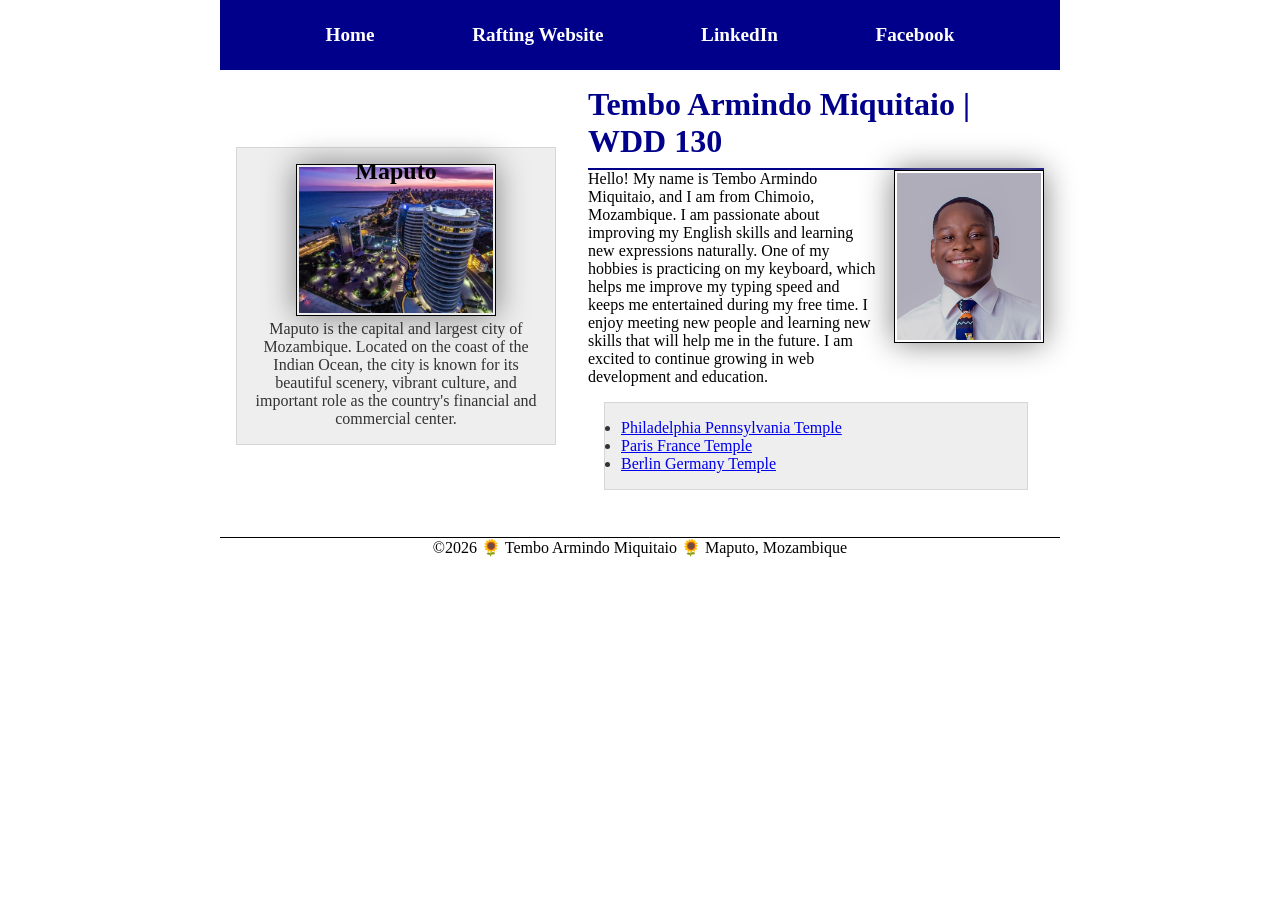
<file: index.html>
<!DOCTYPE html>
<html lang="en">

<head>
    <meta charset="UTF-8">
    <meta name="viewport" content="width=device-width, initial-scale=1.0">

    <title>Tembo Armindo Miquitaio | WDD 130</title>

    <meta name="description"
      content="Tembo Armindo Miquitaio WDD 130 home page about Mozambique, Maputo.">

    <meta name="author" content="Tembo Armindo Miquitaio">

    <link rel="stylesheet" href="styles/styles.css">
</head>

<body>

    <header>
        <nav>
            <a href="#">Home</a>
            <a href="wwr/">Rafting Website</a>
            <a href="https://www.linkedin.com/in/tembo-armindo-miquitaio-6bab8636a"
              target="_blank">LinkedIn</a>
            <a href="https://www.facebook.com/profile.php?id=61576249814920"
              target="_blank">Facebook</a>
        </nav>
    </header>

    <div class="grid">

        <main>
            <h1>Tembo Armindo Miquitaio | WDD 130</h1>

            <img src="images/profile.jpeg" alt="Tembo Armindo Miquitaio">

            <p>
                Hello! My name is Tembo Armindo Miquitaio, and I am from Chimoio, Mozambique.
                I am passionate about improving my English skills and learning new expressions
                naturally. One of my hobbies is practicing on my keyboard, which helps me
                improve my typing speed and keeps me entertained during my free time.

                I enjoy meeting new people and learning new skills that will help me in the
                future. I am excited to continue growing in web development and education.
            </p>

            <ul class="box">
                <li>
                    <a href="https://www.churchofjesuschrist.org/temples/details/philadelphia-pennsylvania-temple"
                      target="_blank">
                        Philadelphia Pennsylvania Temple
                    </a>
                </li>

                <li>
                    <a href="https://www.churchofjesuschrist.org/temples/details/paris-france-temple"
                      target="_blank">
                        Paris France Temple
                    </a>
                </li>

                <li>
                    <a href="https://www.churchofjesuschrist.org/temples/details/berlin-germany-temple"
                      target="_blank">
                        Berlin Germany Temple
                    </a>
                </li>
            </ul>

        </main>

        <aside class="box">
            <h2>Maputo</h2>

            <img src="images/maputo.jpg" alt="Maputo city landscape">

            <p>
                Maputo is the capital and largest city of Mozambique. Located on the coast of
                the Indian Ocean, the city is known for its beautiful scenery, vibrant culture,
                and important role as the country's financial and commercial center.
            </p>
        </aside>

    </div>

    <footer>
        <p>©2026 🌻 Tembo Armindo Miquitaio 🌻 Maputo, Mozambique</p>
    </footer>

</body>

</html>
</file>
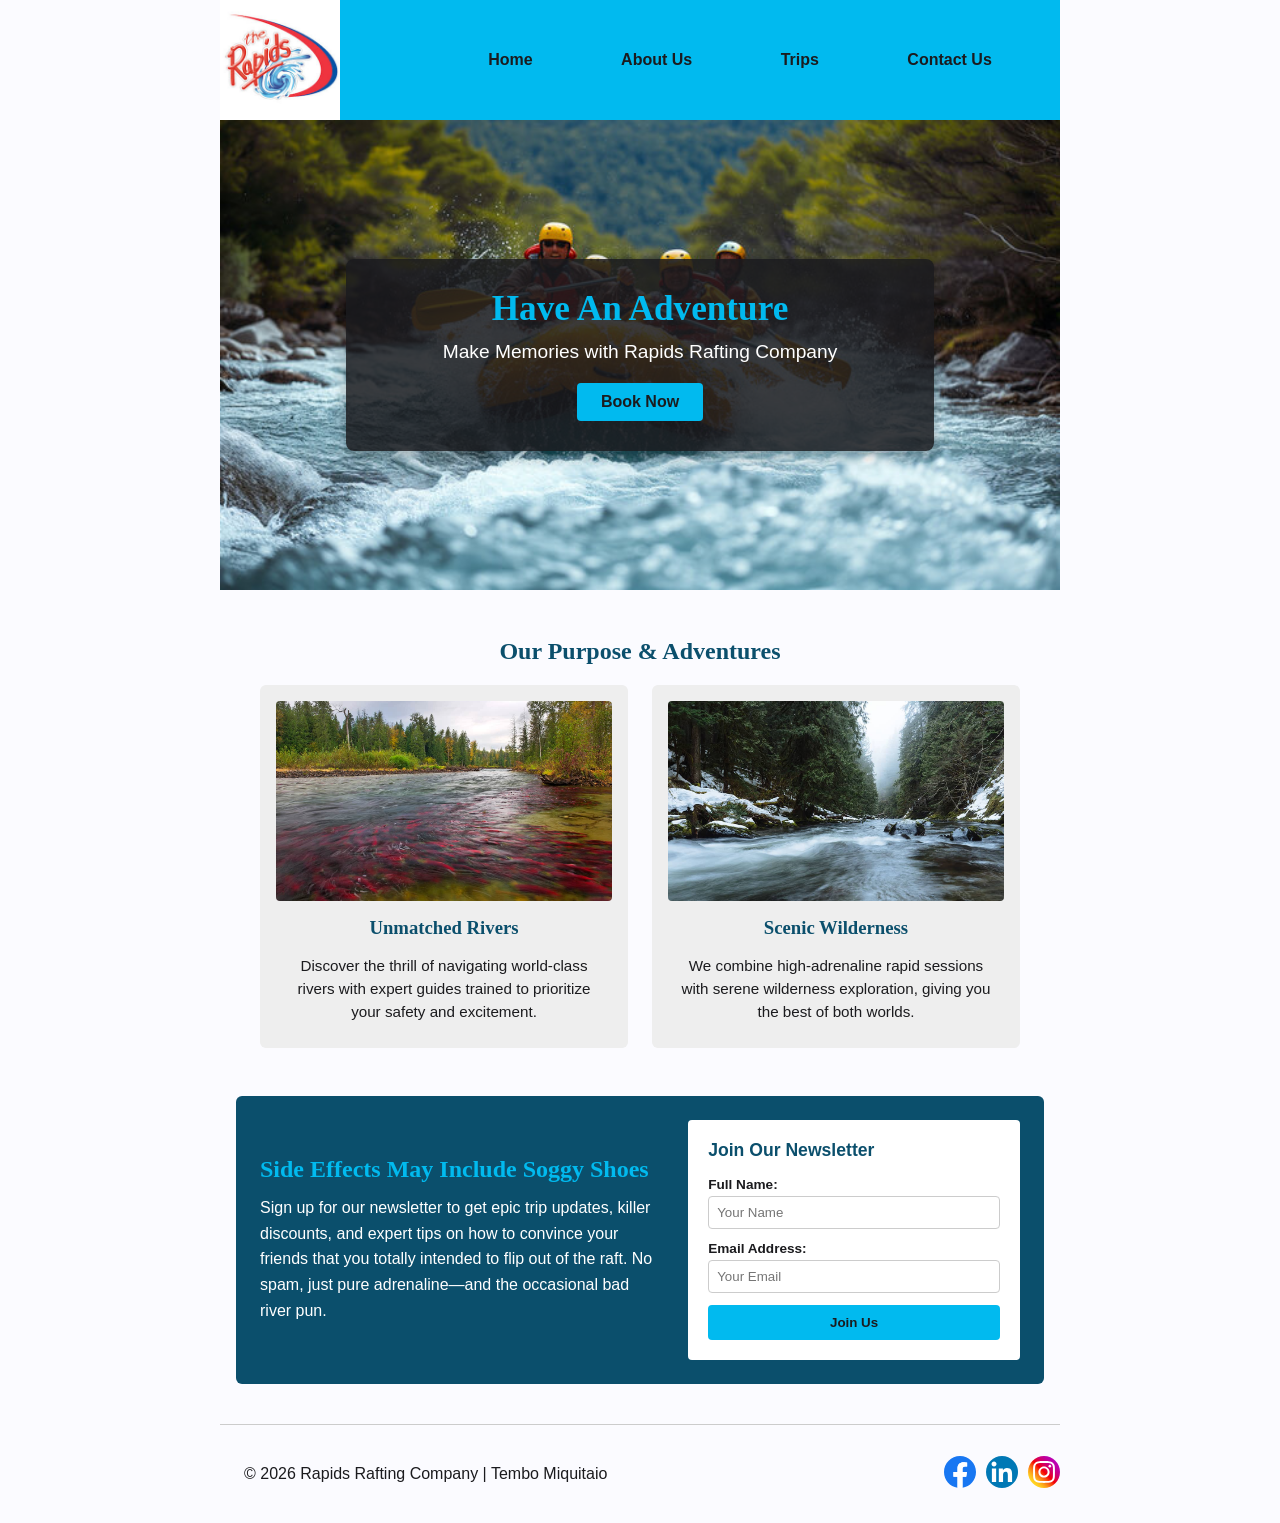
<file: wwr/index.html>
<!DOCTYPE html>
<html lang="en-US">

<head>
    <meta charset="UTF-8">
    <meta name="viewport" content="width=device-width, initial-scale=1.0">

    <meta name="description"
      content="Welcome to Rapids Rafting Company. Explore thrilling white water rafting adventures, book customized trips, and join our outdoor community.">
    <meta name="author" content="Tembo Miquitaio">

    <title>Home | Rapids Rafting Company</title>

    <link rel="stylesheet" href="styles/rafting.css">
</head>

<body>

    <header>
        <img src="images/logo.jpg" alt="Rafting Company Logo">

        <nav>
            <ul>
                <li><a href="index.html">Home</a></li>
                <li><a href="about.html">About Us</a></li>
                <li><a href="trips.html">Trips</a></li>
                <li><a href="contact.html">Contact Us</a></li>
            </ul>
        </nav>
    </header>

    <main>


        <div class="hero">
            <img src="images/whitewater.jpg" alt="Thrilled team navigating white water rapids">

            <div class="hero-box">
                <h1>Have An Adventure</h1>
                <p>Make Memories with Rapids Rafting Company</p>
                <a href="trips.html" class="cta-button">Book Now</a>
            </div>
        </div>

        <section class="home-grid-section">
            <h2>Our Purpose & Adventures</h2>
            <div class="home-grid-container">
                <div class="grid-card">
                    <img src="images/unmatchedriver.jpg" alt="Rafting through wild river paths">
                    <h3>Unmatched Rivers</h3>
                    <p>Discover the thrill of navigating world-class rivers with expert guides
                        trained to prioritize your safety and excitement.</p>
                </div>
                <div class="grid-card">
                    <img src="images/ScenicWilderness.jpg" alt="Camping tent near mountains">
                    <h3>Scenic Wilderness</h3>
                    <p>We combine high-adrenaline rapid sessions with serene wilderness exploration,
                        giving you the best of both worlds.</p>
                </div>
            </div>
        </section>

        <section class="newsletter-section">
            <div class="newsletter-container">
                <div class="newsletter-text">
                    <h2>Side Effects May Include Soggy Shoes</h2>
                    <p>Sign up for our newsletter to get epic trip updates, killer discounts, and
                        expert tips on how to convince your friends that you totally intended to
                        flip out of the raft. No spam, just pure adrenaline—and the occasional bad
                        river pun.</p>
                </div>

                <form class="newsletter-form">
                    <h3>Join Our Newsletter</h3>
                    <div class="form-group">
                        <label for="fname">Full Name:</label>
                        <input type="text" id="fname" name="fname" required placeholder="Your Name">
                    </div>
                    <div class="form-group">
                        <label for="femail">Email Address:</label>
                        <input type="email" id="femail" name="femail" required
                          placeholder="Your Email">
                    </div>
                    <button type="submit" class="submit-btn">Join Us</button>
                </form>
            </div>
        </section>

    </main>

    <footer>
        <p>
            © 2026 Rapids Rafting Company | Tembo Miquitaio
        </p>

        <nav class="socialmedia">
            <a href="https://facebook.com">
                <img src="images/facebook.svg" alt="Facebook Icon">
            </a>

            <a href="https://linkedin.com">
                <img src="images/linkedin.svg" alt="LinkedIn Icon">
            </a>

            <a href="https://instagram.com">
                <img src="images/instagram.svg" alt="Instagram Icon">
            </a>
        </nav>
    </footer>

</body>

</html>
</file>
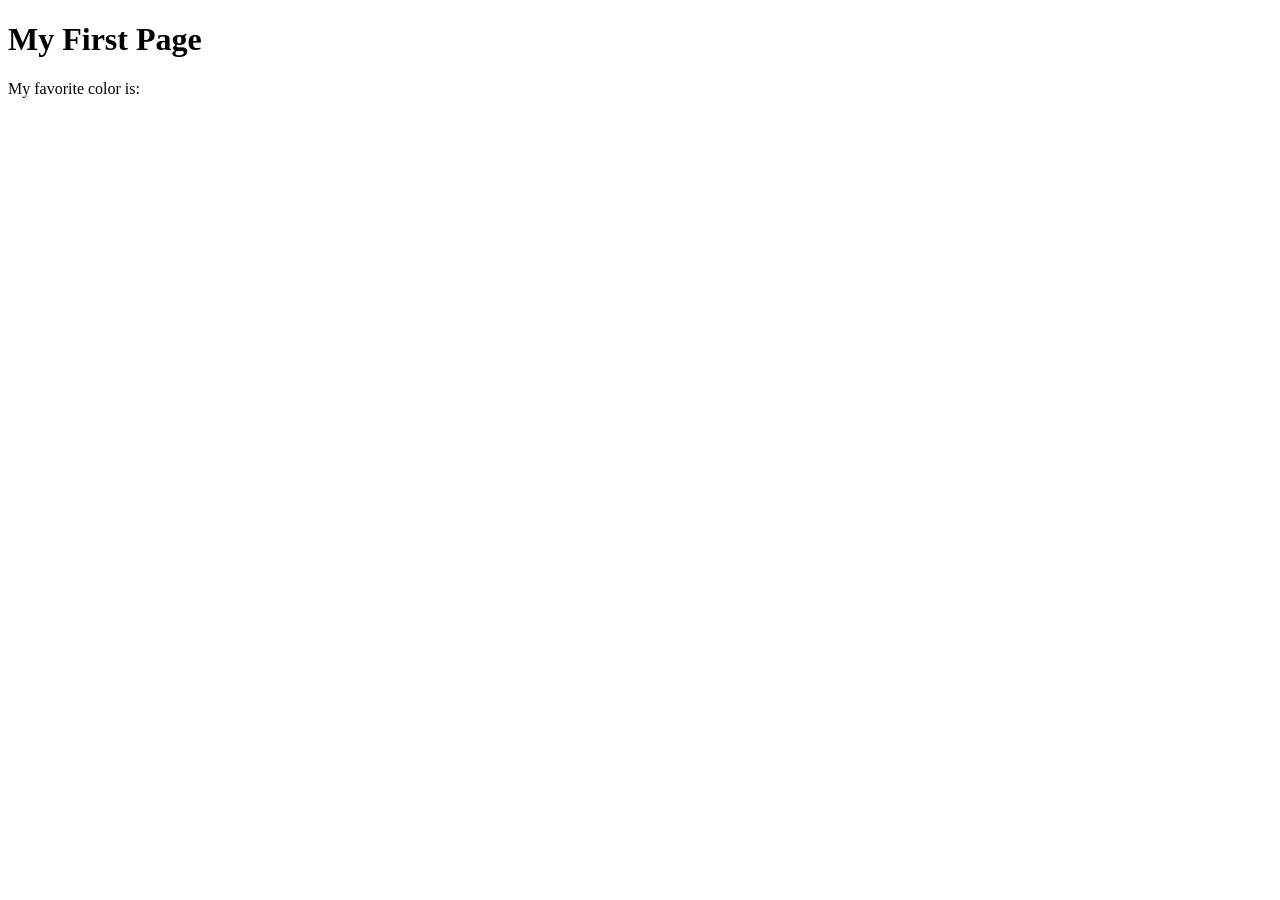
<file: week01/first-page.html>
<!DOCTYPE html>
<html lang="en">
<head>
    <meta charset="UTF-8">
    <meta name="viewport" content="width=device-width, initial-scale=1.0">
    <title>My First Page</title>
</head>
<body>
    <h1>My First Page</h1>
    <p>My favorite color is: </p>
</body>
</html>
</file>
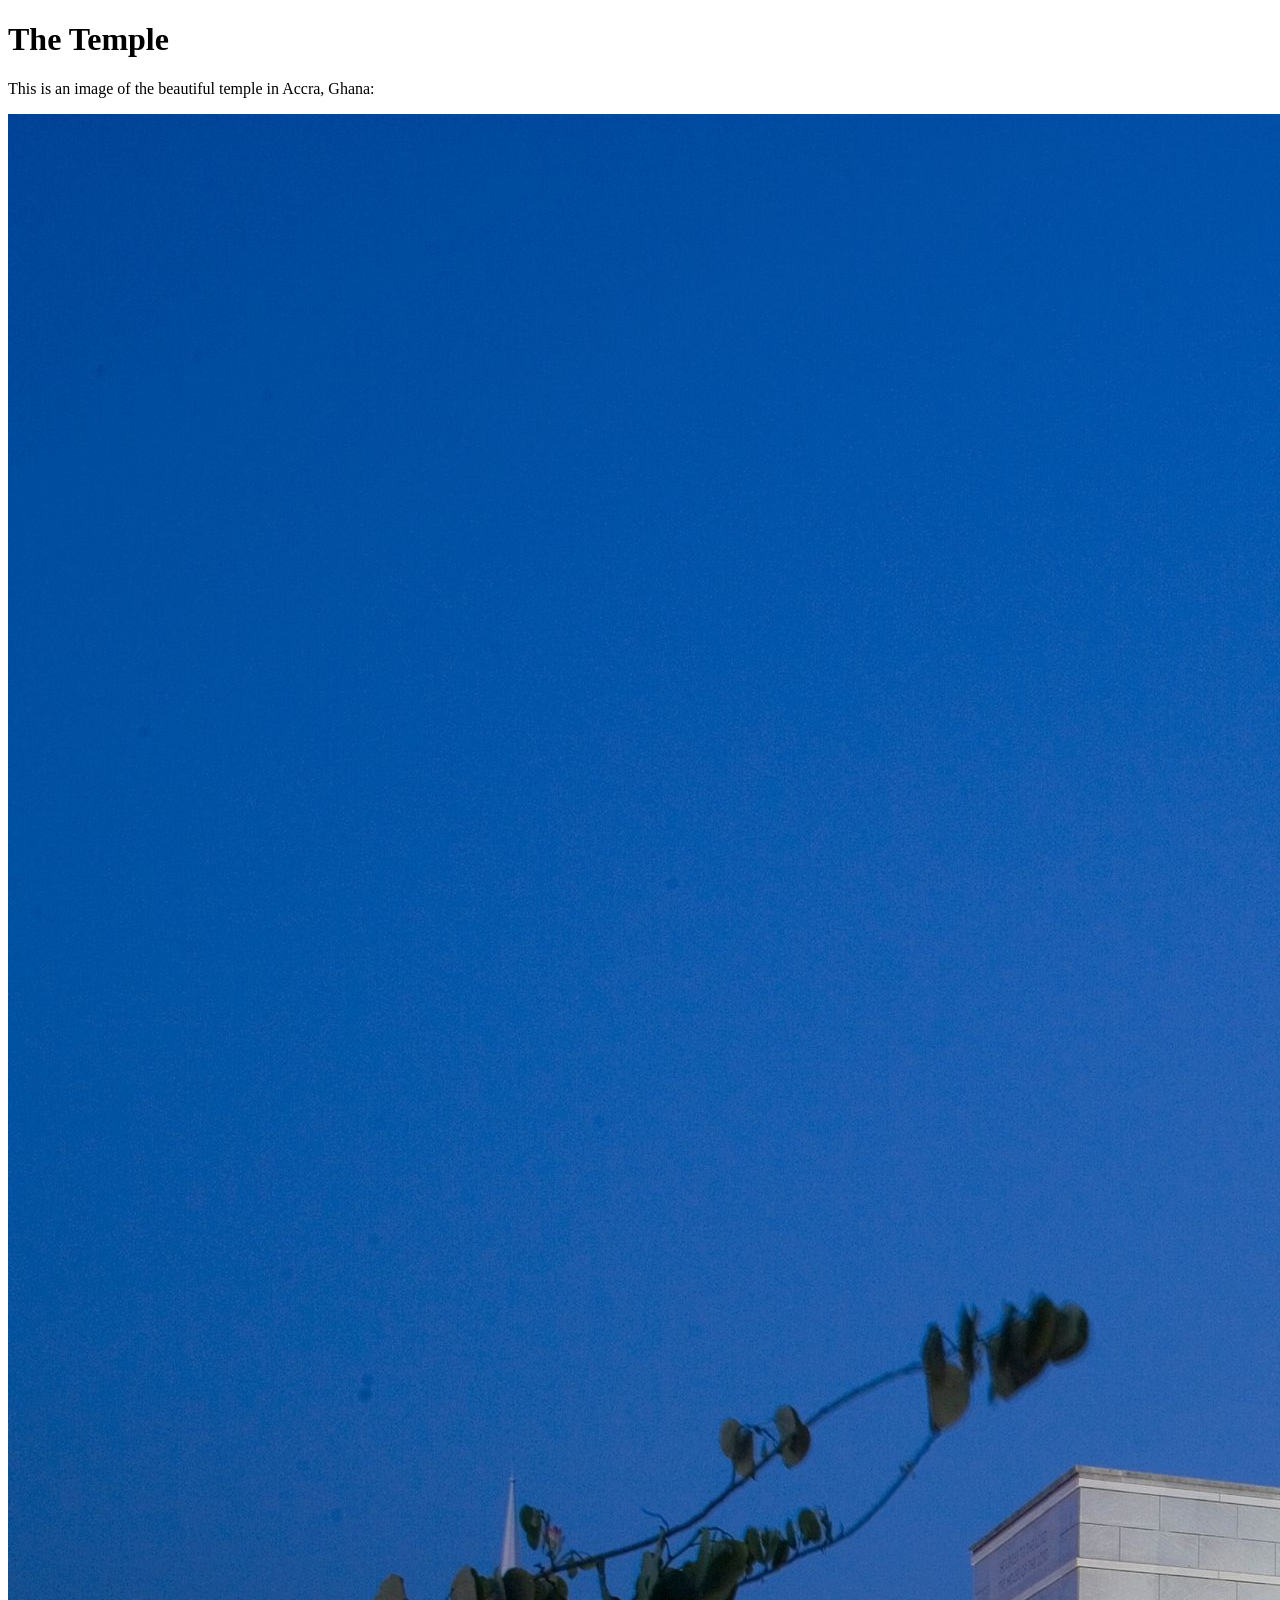
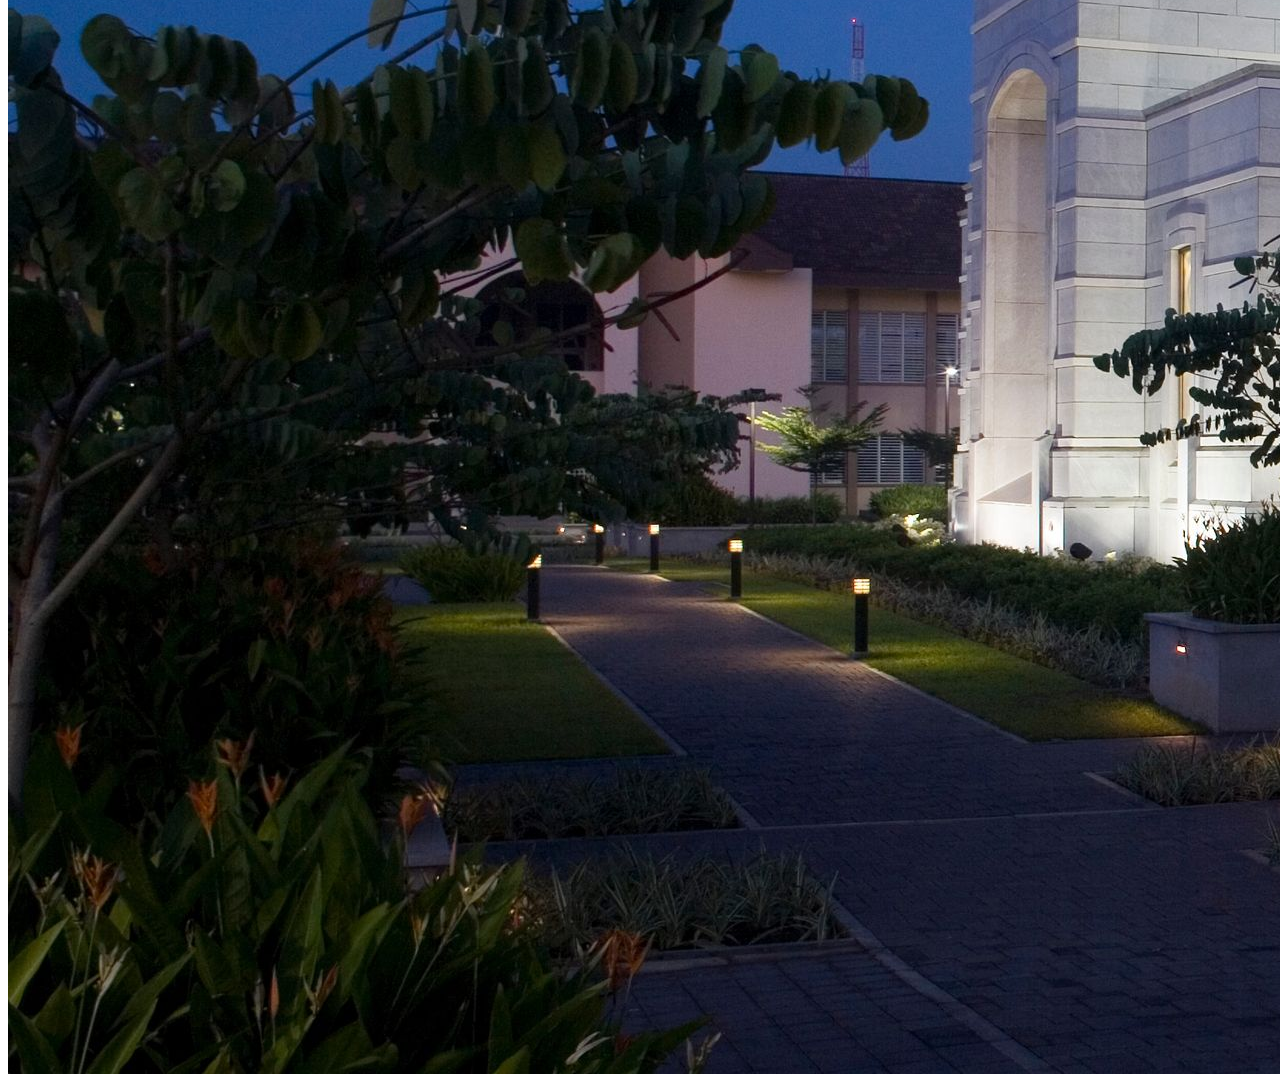
<file: week01/images.html>
<!DOCTYPE html>
<html lang="en">
<head>
    <meta charset="UTF-8">
    <meta name="viewport" content="width=device-width, initial-scale=1.0">
    <title>Temple Image</title>
</head>
<body>
    <h1>The Temple</h1>
    <p>This is an image of the beautiful temple in Accra, Ghana:</p>
    <img src="images/temple-large.jpeg" alt="The Accra Ghana Temple">
    
</body>
</html>
</file>
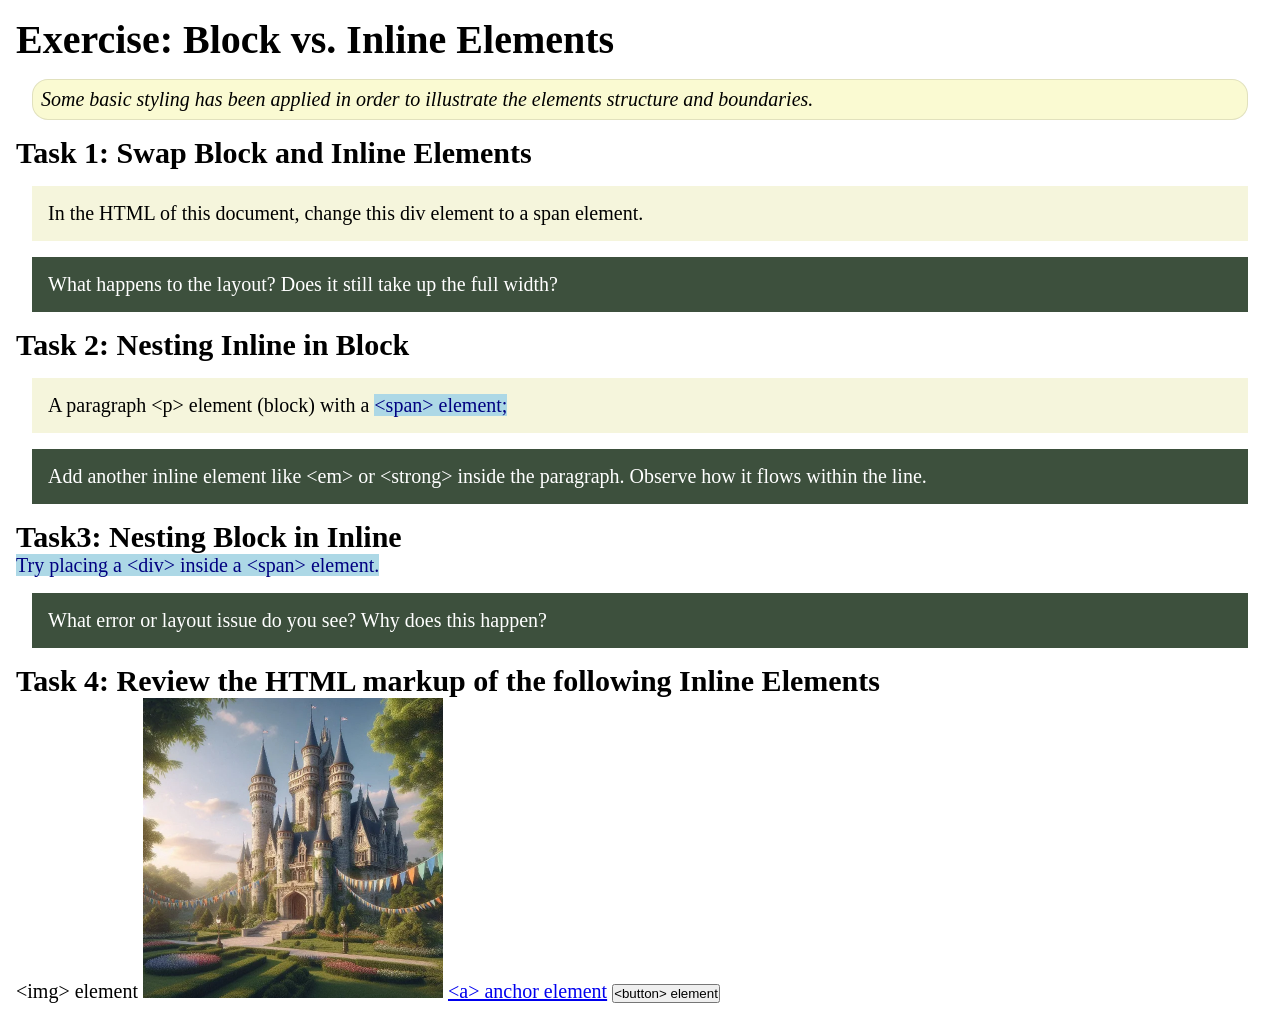
<file: week02/block-vs-inline.html>
<!DOCTYPE html>
<html lang="en">

<head>
    <meta charset="UTF-8">
    <meta name="viewport" content="width=device-width, initial-scale=1.0">
    <title>Exercise: Block vs. Inline Elements</title>
    <link rel="stylesheet" href="styles/block-vs-inline.css">
</head>

<body>
    <main>
        <h1>Exercise: Block vs. Inline Elements</h1>
        <p class="note">Some basic styling has been applied in order to illustrate the elements structure and
            boundaries.</p>

        <h2>Task 1: Swap Block and Inline Elements</h2>
        <div>In the HTML of this document, change this div element to a span element.</div>

        <p class="question">What happens to the layout? Does it still take up the full width?</p>

        <h2>Task 2: Nesting Inline in Block</h2>
        <p>A paragraph &lt;p&gt; element (block) with a <span>&lt;span&gt; element;</span></p>
        <p class="question">Add another inline element like &lt;em&gt; or &lt;strong&gt; inside the paragraph. Observe
            how it flows within the line.</p>

        <h2>Task3: Nesting Block in Inline</h2>
        <span>Try placing a &lt;div&gt; inside a &lt;span&gt; element.</span>
            <p class="question">What error or layout issue do you see? Why does this happen?</p>


            <h2>Task 4: Review the HTML markup of the following Inline Elements</h2>
        &lt;img&gt; element
        <img src="images/castle.webp" alt="placeholder image (images are inline)" width="300" height="300">
        <a href="https://churchofjesuschrist.org">&lt;a&gt; anchor element</a>
        <button type="button">&lt;button&gt; element</button>
    </main>
</body>

</html>
</file>
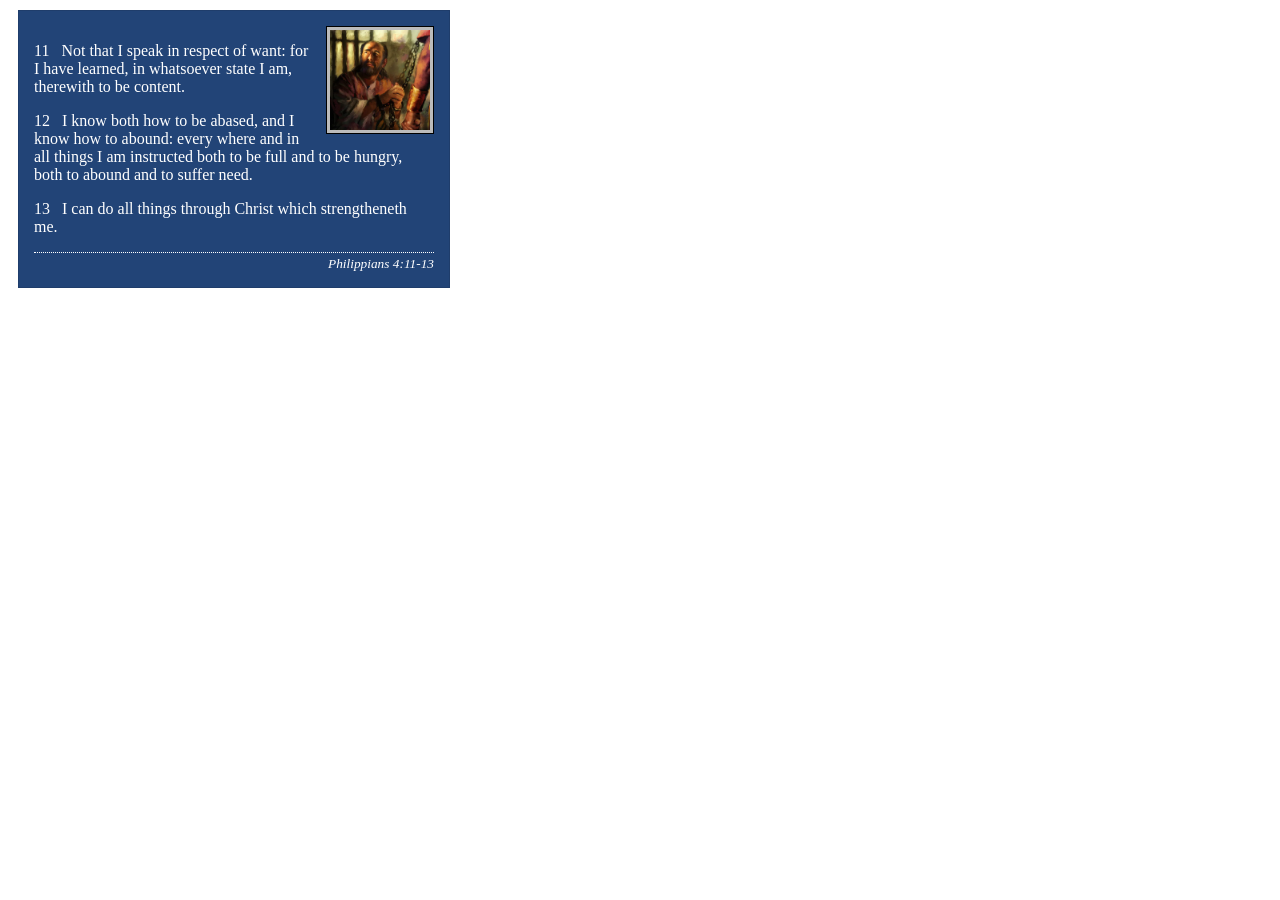
<file: week02/box-model-solution.html>
<!DOCTYPE html>
<html lang="en">
<head>
    <meta charset="UTF-8">
    <meta name="viewport" content="width=device-width, initial-scale=1.0">
    <title>Box Model Activity</title>
    <link rel="stylesheet" href="styles/box-model-solution.css">
</head>
<body>
    <main>
        <div class="callout">
            <img src="images/apostle-paul-imprisoned.webp" alt="Paul the Apostle - Imprisoned in Rome" width="200" height="200">
            <blockquote>
                <p>11 &nbsp; Not that I speak in respect of want: for I have learned, in whatsoever state I am, therewith to be content.</p>
                <p>12 &nbsp; I know both how to be abased, and I know how to abound: every where and in all things I am instructed both to be full and to be hungry, both to abound and to suffer need.</p>
                <p>13 &nbsp; I can do all things through Christ which strengtheneth me.</p>
            </blockquote>
            <cite>Philippians 4:11-13</cite>
        </div>
    </main>
</body>
</html>
</file>
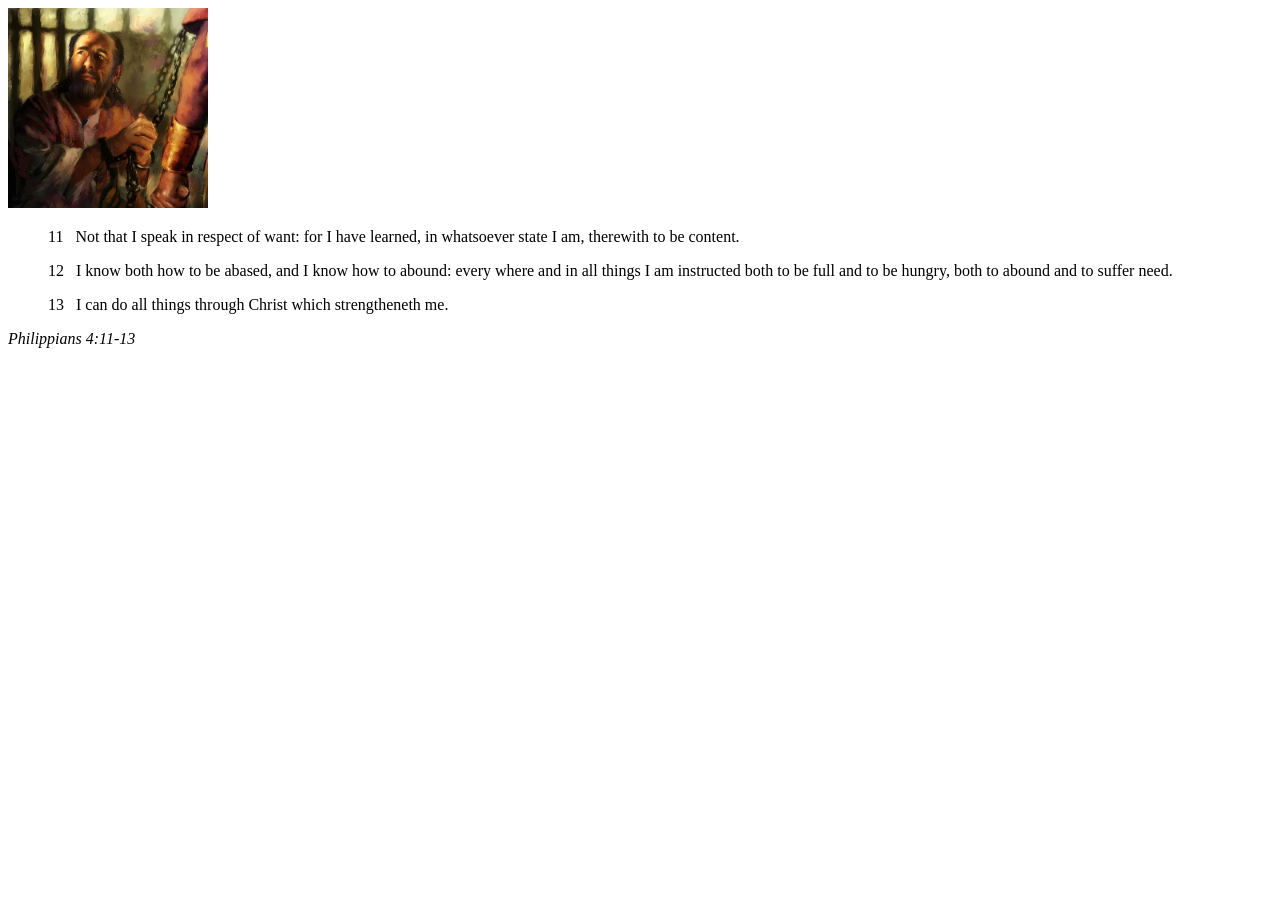
<file: week02/box-model.html>
<!DOCTYPE html>
<html lang="en">
<head>
    <meta charset="UTF-8">
    <meta name="viewport" content="width=device-width, initial-scale=1.0">
    <title>Box Model Activity</title>
</head>
<body>
    <main>
        <div class="callout">
            <img src="images/apostle-paul-imprisoned.webp" alt="Paul the Apostle - Imprisoned in Rome" width="200" height="200">
            <blockquote>
                <p>11 &nbsp; Not that I speak in respect of want: for I have learned, in whatsoever state I am, therewith to be content.</p>
                <p>12 &nbsp; I know both how to be abased, and I know how to abound: every where and in all things I am instructed both to be full and to be hungry, both to abound and to suffer need.</p>
                <p>13 &nbsp; I can do all things through Christ which strengtheneth me.</p>
            </blockquote>
            <cite>Philippians 4:11-13</cite>
        </div>
    </main>
</body>
</html>
</file>
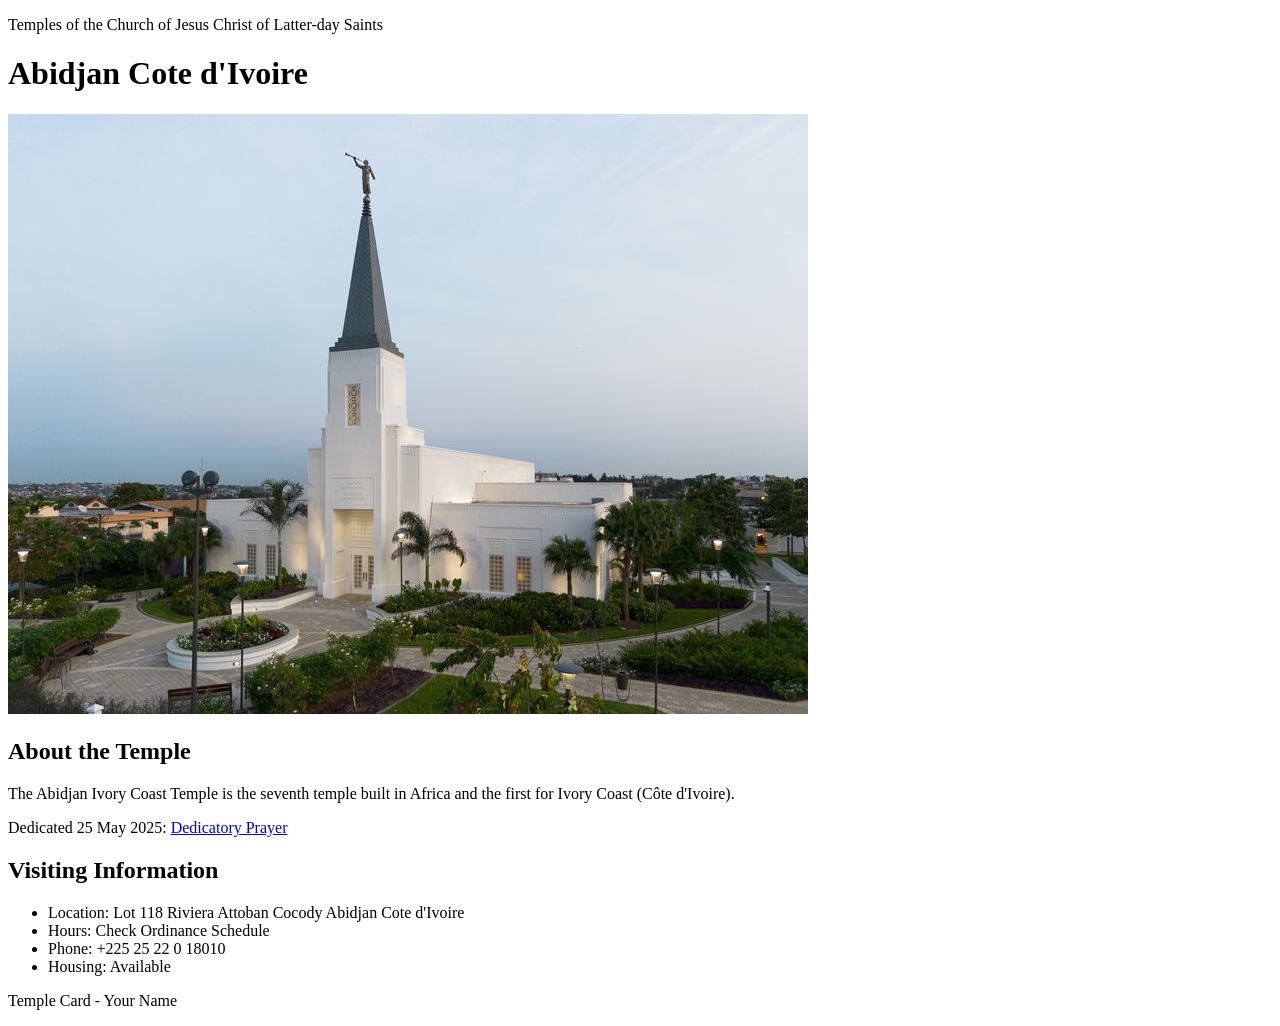
<file: week02/temple.html>
<!DOCTYPE html>
<html lang="en">

<head>
    <meta charset="UTF-8">
    <meta name="viewport" content="width=device-width, initial-scale=1.0">
    <title>Temple Card - Abidjan Cote d'Ivoire</title>
</head>

<body>
    <header>
        <p>Temples of the Church of Jesus Christ of Latter-day Saints</p>
    </header>
    <main>
        <h1>Abidjan Cote d'Ivoire</h1>
        <picture>
            <img src="images/abidjan-ivory-coast.jpeg" alt="Abidjan Cote d'Ivoire Temple">
        </picture>
        <section>
            <h2>About the Temple</h2>
            <p>The Abidjan Ivory Coast Temple is the seventh temple built in Africa and the first for Ivory Coast (Côte
                d'Ivoire).</p>
            <p>Dedicated 25 May 2025: <a
                    href="https://www.churchofjesuschrist.org/temples/dedicatory-prayer/abidjan-ivory-coast-temple/2025-05-25?lang=eng"
                    target="_blank" rel="noopener noreferrer">Dedicatory Prayer</a></p>
        </section>
        <section>
            <h2>Visiting Information</h2>
            <ul>
                <li>Location: Lot 118 Riviera Attoban Cocody Abidjan Cote d'Ivoire</li>
                <li>Hours: Check Ordinance Schedule</li>
                <li>Phone: +225 25 22 0 18010</li>
                <li>Housing: Available</li>
            </ul>
        </section>
    </main>
    <footer>
        <p>Temple Card - Your Name</p>
    </footer>
</body>

</html>
</file>
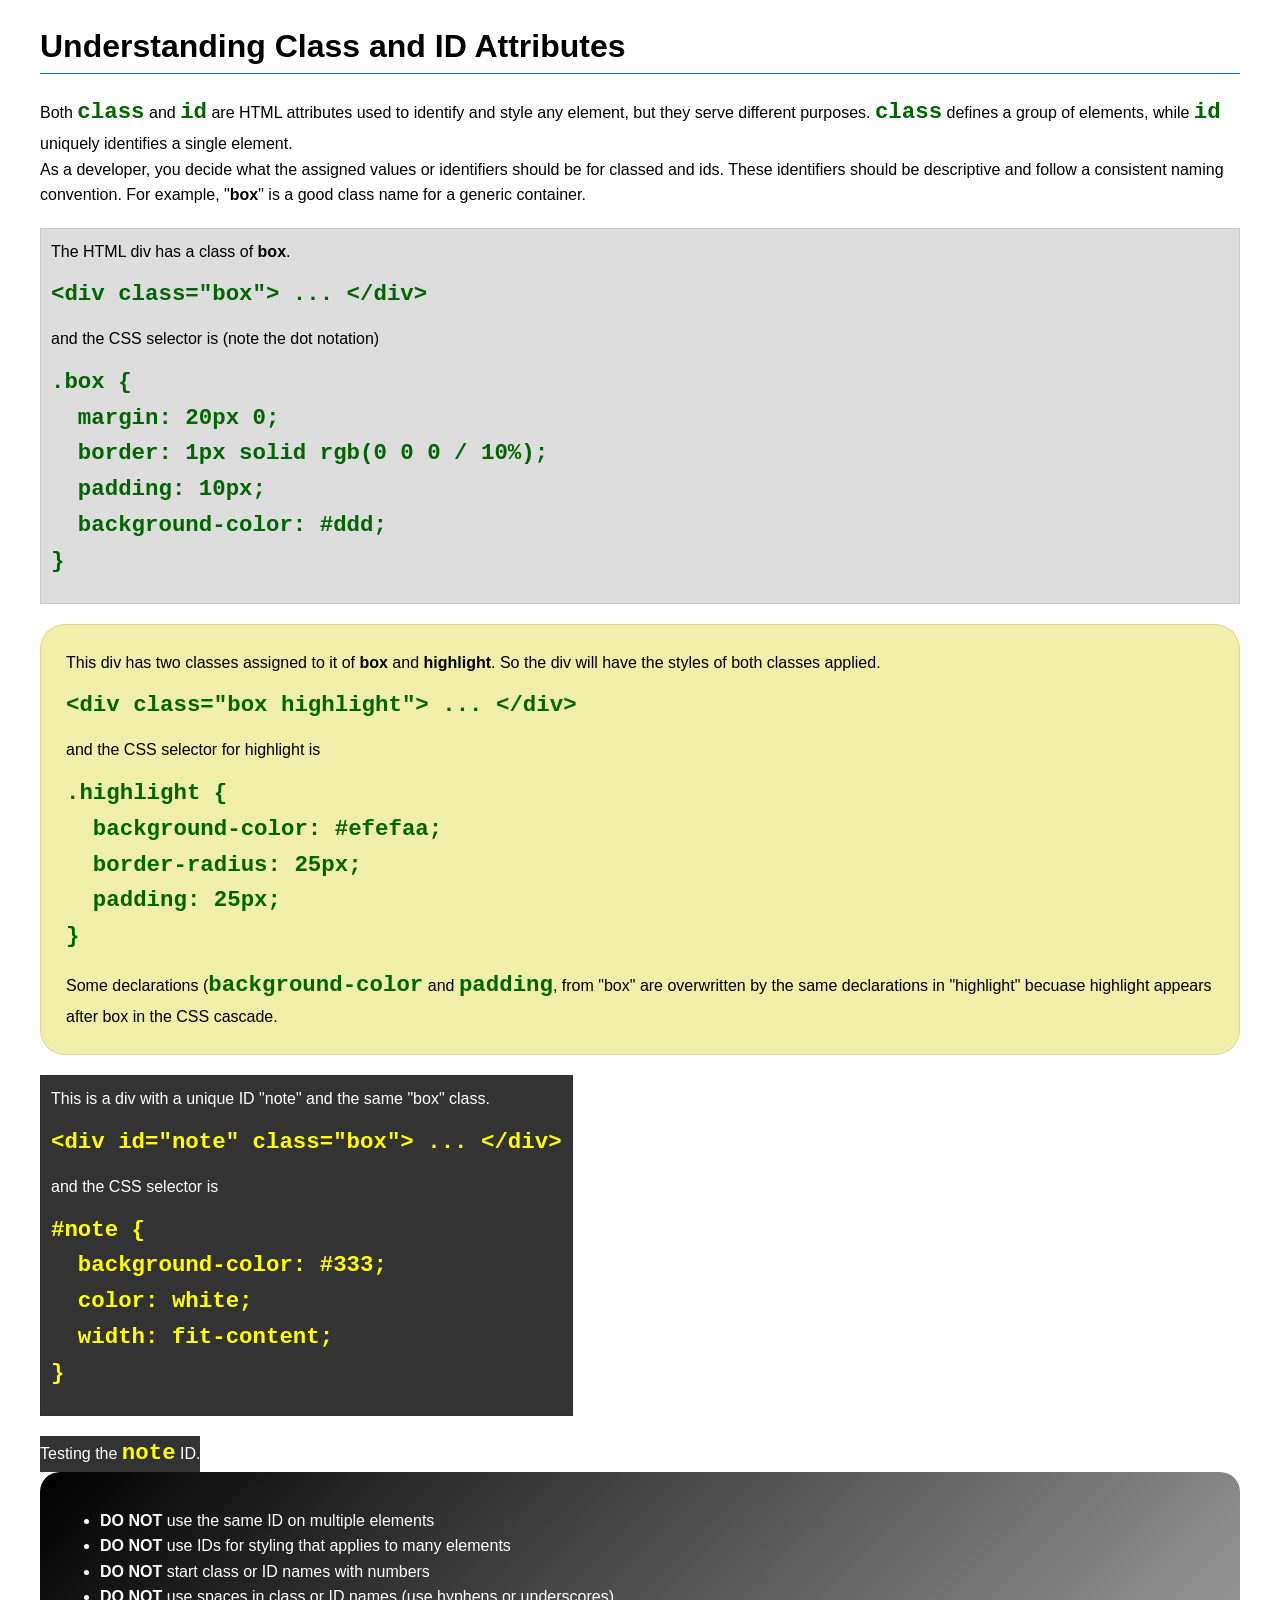
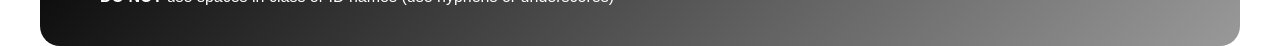
<file: week03/class-and-id.html>
<!DOCTYPE html>
<html lang="en">

<head>
    <meta charset="UTF-8">
    <meta name="viewport" content="width=device-width, initial-scale=1.0">
    <title>Class vs ID Attributes</title>
    <link rel="stylesheet" href="styles/class-and-id.css">
</head>

<body>
    <h1>Understanding Class and ID Attributes</h1>
    <p>Both <code>class</code> and <code>id</code> are HTML attributes used to identify and style
        any element, but they
        serve different purposes. <code>class</code> defines a group of elements, while
        <code>id</code> uniquely
        identifies a single element.
    </p>
    <p>As a developer, you decide what the assigned values or identifiers should be for classed and
        ids. These
        identifiers should be
        descriptive and follow a consistent naming convention. For example, "<strong>box</strong>"
        is a good class name
        for a generic container.</p>
    <div class="box">
        <p>The HTML div has a class of <strong>box</strong>.</p>
        <pre><code class="html">&lt;div class="box"&gt; ... &lt;/div&gt;</code></pre>
        and the CSS selector is (note the dot notation)
        <pre><code class="css">.box {
  margin: 20px 0;
  border: 1px solid rgb(0 0 0 / 10%);
  padding: 10px;
  background-color: #ddd; 
}</code></pre>
    </div>

    <div class="box highlight">
        <p>This div has two classes assigned to it of <strong>box</strong> and
            <strong>highlight</strong>. So the div
            will have the styles of both classes applied.
        </p>
        <pre><code  class="html">&lt;div class="box highlight"&gt; ... &lt;/div&gt;</code></pre>
        and the CSS selector for highlight is
        <pre><code class="css">.highlight {
  background-color: #efefaa;
  border-radius: 25px;
  padding: 25px;
}</code></pre>
        <p>Some declarations (<code>background-color</code> and <code>padding</code>, from "box" are
            overwritten by the same declarations in "highlight" becuase highlight appears after box
            in the CSS cascade.</p>
    </div>

    <div id="note" class="box">
        <p>This is a div with a unique ID "note" and the same "box" class.</p>
        <pre><code class="html">&lt;div id="note" class="box"&gt; ... &lt;/div&gt;</code></pre>
        and the CSS selector is
        <pre><code class="css">#note {
  background-color: #333;
  color: white;
  width: fit-content;
}</code></pre>
    </div>

    <div id="note">
        <p>Testing the
            <code>note</code> ID.
        </p>
    </div>

    <section id="best-practice">
        <ul>
            <li><strong>DO NOT</strong> use the same ID on multiple elements</li>
            <li><strong>DO NOT</strong> use IDs for styling that applies to many elements</li>
            <li><strong>DO NOT</strong> start class or ID names with numbers</li>
            <li><strong>DO NOT</strong> use spaces in class or ID names (use hyphens or underscores)
            </li>
        </ul>
    </section>


</body>

</html>
</file>
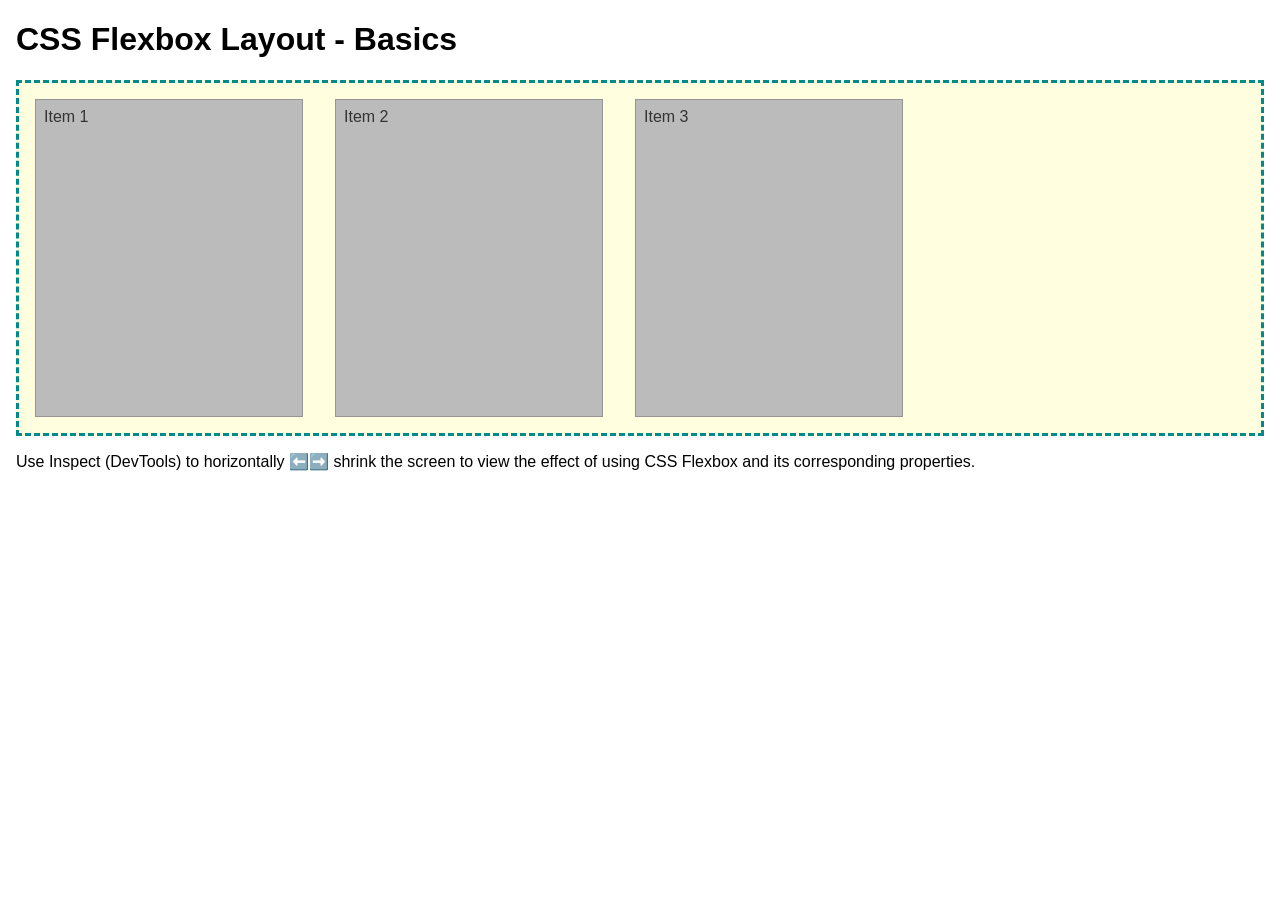
<file: week04/flexbox-layout.html>
<!DOCTYPE html>
<html lang="en">
<head>
    <meta charset="UTF-8">
    <meta name="viewport" content="width=device-width, initial-scale=1.0">
    <title>CSS Flexbox Layout - Basics</title>
    <link rel="stylesheet" href="styles/flexbox.css">
</head>
<body>
    <main>
        <h1>CSS Flexbox Layout - Basics</h1>
        <div class="flex-container">
            <div class="flex-item item1">Item 1</div>
            <div class="flex-item item2">Item 2</div>
            <div class="flex-item item3">Item 3</div>
        </div>
        <p>Use Inspect (DevTools) to horizontally ⬅️➡️ shrink the screen to view the effect of using CSS Flexbox and its corresponding properties.</p>
    </main>
</body>
</html>
</file>
<file: styles/styles.css>
/* UNIVERSAL SELECTOR RESET */
* {
    margin: 0;
    padding: 0;
    box-sizing: border-box;
}

/* HEADER, GRID, FOOTER */
header,
.grid,
footer {
    max-width: 840px;
    margin: 0 auto;
}

/* NAVIGATION */
nav {
    background-color: darkblue;
    padding: 1rem;
    display: flex;
    justify-content: space-evenly;
    align-items: center;
}

nav a {
    display: block;
    padding: 0.5rem;
    text-decoration: none;
    font-size: 1.2rem;
    font-weight: 700;
    color: #fff;
}

/* HEADINGS */
h1 {
    color: darkblue;
    border-bottom: 2px solid darkblue;
    padding-bottom: 0.5rem;
}

/* IMAGES */
img {
    width: 150px;
    height: auto;
    border: 1px solid black;
    padding: 2px;
    box-shadow: 0 0 30px gray;
}

/* FLOAT PROFILE IMAGE */
main img {
    float: right;
    margin: 0 0 1rem 1rem;
}

/* GRID LAYOUT */
.grid {
    display: grid;
    grid-template-columns: 1fr 3fr;
    align-items: center;
}

/* MAIN */
main {
    grid-column: 2/3;
    margin: 1rem;
}

/* ASIDE */
aside {
    width: 20rem;
    text-align: center;
    position: relative;
    grid-column: 1/2;
    grid-row: 1/2;
}

aside img {
    width: 200px;
    height: auto;
}

/* OVERLAY HEADING ON IMAGE */
aside h2 {
    position: absolute;
    top: 10px;
    left: 50%;
    transform: translateX(-50%);
    color: black;
}

/* CLASS SELECTORS */
.box {
    margin: 1rem;
    border: 1px solid rgb(0 0 0 / 10%);
    padding: 1rem;
    background-color: #eee;
    color: #333;
}

/* PARAGRAPH */
p {
    padding: 0;
}

/* FOOTER */
footer {
    margin-top: 15px;
    border-top: 1px solid #000;
    text-align: center;
}
</file>
<file: wwr/styles/rafting.css>
:root {
    --primary-color: #0B4F6C;
    --secondary-color: #01BAEF;
    --accent1-color: #1B1B1E;
    --accent2-color: #FBFBFF;

    --white-color: #FFFFFF;
    --card-bg-color: #EEEEEE;

    --heading-font: Georgia, serif;
    --body-font: Arial, sans-serif;
}

* {
    margin: 0;
    padding: 0;
    box-sizing: border-box;
}

body {
    font-family: var(--body-font);
    color: var(--accent1-color);
    background-color: var(--accent2-color);
}

header,
main,
footer {
    width: 840px;
    margin: 0 auto;
}

h1,
h2 {
    font-family: var(--heading-font);
    color: var(--primary-color);
    text-align: center;
}

nav,
p,
section {
    margin: 16px;
    padding: 8px;
}

/* Header Layout */
header {
    display: grid;
    grid-template-columns: 200px 1fr;
    align-items: center;
    background-color: var(--secondary-color);
}

header img {
    width: 120px;
}

/* Navigation Layout */
nav ul {
    display: flex;
    list-style: none;
    justify-content: space-around;
}

nav a {
    text-decoration: none;
    color: var(--accent1-color);
    font-weight: bold;
}

/* Hero Base Settings */
.hero {
    position: relative;
}

.hero img {
    display: block;
    width: 100%;
    height: auto;
}

.hero h1 {
    position: absolute;
    top: 20px;
    width: 100%;
    padding: 16px;
    text-align: center;
    opacity: 0.8;
    background-color: var(--accent1-color);
    color: var(--white-color);
}

.hero article {
    position: absolute;
    bottom: 20px;
    background-color: rgba(255, 255, 255, 0.8);
    margin: 16px;
    padding: 8px;
}

.hero article img {
    float: right;
    width: 125px;
    margin-left: 15px;
}

/* Symmetrical 3-Column History Grid Layout Upgraded */
.history-section h2 {
    margin-bottom: 10px;
}

.history-container {
    display: grid;
    grid-template-columns: repeat(3, 1fr);
    align-items: center;
    gap: 20px;
    margin: 0 16px;
}

.history-container p {
    margin: 0;
    padding: 0;
}

.history-container img {
    width: 100%;
    height: 160px;
    object-fit: cover;
    border-radius: 4px;
}

/* Adventure Columns Layout */
.adventure-section h2 {
    margin-top: 30px;
    margin-bottom: 15px;
}

.adventure-container {
    display: flex;
    justify-content: space-between;
    gap: 10px;
    margin: 0 16px;
}

.adventure-container figure {
    flex: 1;
    text-align: center;
    background-color: var(--card-bg-color);
    padding: 5px;
    border-radius: 4px;
}

.adventure-container img {
    width: 100%;
    height: auto;
    object-fit: cover;
    aspect-ratio: 1 / 1;
}

.adventure-container figcaption {
    font-size: 0.85rem;
    margin-top: 8px;
    font-weight: bold;
}

/* Footer Element Configuration */
footer {
    display: flex;
    justify-content: space-between;
    align-items: center;
    margin-top: 40px;
    border-top: 1px solid #ccc;
    padding: 16px 0;
}

.socialmedia {
    display: flex;
    gap: 10px;
    margin: 0;
    padding: 0;
}

.socialmedia a {
    text-decoration: none;
}

.socialmedia img {
    width: 32px;
}

/* ==========================================================================
   Contact Us Page Layout Configurations
   ========================================================================== */

.company-info {
    text-align: center;
    margin-bottom: 30px;
}

.company-info p {
    margin: 4px 0;
    padding: 0;
    font-size: 1.1rem;
}

.company-info a {
    color: var(--primary-color);
    text-decoration: none;
    font-weight: bold;
}

.company-info a:hover {
    text-decoration: underline;
}

.contact-grid {
    display: grid;
    grid-template-columns: 1fr 1fr;
    gap: 30px;
    margin: 20px 16px;
}

.map-container iframe {
    width: 100%;
    height: 100%;
    min-height: 400px;
    border: 2px solid #ccc;
    border-radius: 4px;
}

.form-container form {
    display: flex;
    flex-direction: column;
    gap: 16px;
}

.form-item {
    display: flex;
    flex-direction: column;
    gap: 6px;
}

.form-item label {
    font-weight: bold;
    font-size: 0.95rem;
}

.form-item input[type="text"],
.form-item input[type="email"],
.form-item textarea {
    width: 100%;
    padding: 10px;
    border: 1px solid #ccc;
    border-radius: 4px;
    font-family: var(--body-font);
    font-size: 1rem;
}

.form-item fieldset {
    border: none;
    padding: 0;
    margin: 0;
    display: flex;
    flex-direction: column;
    gap: 8px;
}

.form-item legend {
    font-weight: bold;
    font-size: 0.95rem;
    margin-bottom: 6px;
}

.form-item fieldset label,
.checkbox-item label {
    font-weight: normal;
    display: flex;
    align-items: center;
    gap: 8px;
    cursor: pointer;
}

.form-container button[type="submit"] {
    background-color: var(--primary-color);
    color: var(--white-color);
    padding: 12px;
    font-size: 1.1rem;
    font-weight: bold;
    border: none;
    border-radius: 4px;
    cursor: pointer;
    transition: background-color 0.2s ease;
}

.form-container button[type="submit"]:hover {
    background-color: var(--secondary-color);
    color: var(--accent1-color);
}

.employee-section {
    margin-top: 50px;
    background-color: #f4f4f6;
    padding: 24px;
    border-radius: 4px;
    border: 1px solid #e0e0e0;
}

.employee-section h2 {
    margin-bottom: 24px;
}

.employee-grid {
    display: flex;
    justify-content: space-around;
    gap: 20px;
}

.employee-grid figure {
    flex: 1;
    text-align: center;
    background-color: var(--white-color);
    padding: 16px;
    border-radius: 4px;
    box-shadow: 0 2px 4px rgba(0, 0, 0, 0.05);
}

.employee-grid img {
    width: 120px;
    height: 120px;
    border-radius: 50%;
    object-fit: cover;
    margin-bottom: 12px;
    border: 3px solid var(--secondary-color);
}

.employee-grid figcaption {
    font-size: 0.95rem;
    line-height: 1.4;
}

/* ==========================================================================
   Homepage 
   ========================================================================== */

.hero .hero-box {
    position: absolute;
    top: 50%;
    left: 50%;
    transform: translate(-50%, -50%);
    width: 70%;
    max-width: 600px;
    padding: 30px;
    text-align: center;
    background-color: rgba(27, 27, 30, 0.85);
    border-radius: 8px;
    box-shadow: 0 4px 15px rgba(0, 0, 0, 0.3);
    z-index: 2;
}

.hero .hero-box h1 {
    position: static;
    width: auto;
    background-color: transparent;
    opacity: 1;
    padding: 0;
    color: var(--secondary-color);
    margin-bottom: 12px;
    font-size: 2.2rem;
}

.hero .hero-box p {
    color: var(--white-color);
    font-size: 1.2rem;
    margin: 0 0 20px 0;
    padding: 0;
}

.cta-button {
    display: inline-block;
    background-color: var(--secondary-color);
    color: var(--accent1-color);
    text-decoration: none;
    padding: 10px 24px;
    font-weight: bold;
    border-radius: 4px;
    transition: all 0.2s ease-in-out;
}

.cta-button:hover {
    background-color: var(--primary-color);
    color: var(--white-color);
}

.home-grid-section {
    margin-top: 40px;
}

.home-grid-section h2 {
    margin-bottom: 20px;
}

.home-grid-container {
    display: grid;
    grid-template-columns: 1fr 1fr;
    gap: 24px;
    margin: 0 16px;
}

.grid-card {
    background-color: var(--card-bg-color);
    padding: 16px;
    border-radius: 6px;
    text-align: center;
}

.grid-card img {
    width: 100%;
    height: 200px;
    object-fit: cover;
    border-radius: 4px;
    margin-bottom: 12px;
}

.grid-card h3 {
    color: var(--primary-color);
    margin-bottom: 8px;
    font-family: var(--heading-font);
}

.grid-card p {
    margin: 0;
    font-size: 0.95rem;
    line-height: 1.5;
}

.newsletter-section {
    margin: 40px 16px;
    background-color: var(--primary-color);
    color: var(--white-color);
    border-radius: 6px;
    padding: 24px;
}

.newsletter-container {
    display: grid;
    grid-template-columns: 1.2fr 1fr;
    gap: 30px;
    align-items: center;
}

.newsletter-text h2 {
    color: var(--secondary-color);
    text-align: left;
    margin-bottom: 12px;
}

.newsletter-text p {
    margin: 0;
    padding: 0;
    line-height: 1.6;
}

.newsletter-form {
    background-color: var(--white-color);
    color: var(--accent1-color);
    padding: 20px;
    border-radius: 4px;
    display: flex;
    flex-direction: column;
    gap: 12px;
}

.newsletter-form h3 {
    font-size: 1.1rem;
    color: var(--primary-color);
    margin-bottom: 4px;
}

.newsletter-form .form-group {
    display: flex;
    flex-direction: column;
    gap: 4px;
}

.newsletter-form label {
    font-size: 0.85rem;
    font-weight: bold;
}

.newsletter-form input {
    padding: 8px;
    border: 1px solid #ccc;
    border-radius: 4px;
    font-family: var(--body-font);
}

.newsletter-form .submit-btn {
    background-color: var(--secondary-color);
    color: var(--accent1-color);
    border: none;
    padding: 10px;
    font-weight: bold;
    border-radius: 4px;
    cursor: pointer;
    transition: background-color 0.2s ease;
}

.newsletter-form .submit-btn:hover {
    background-color: var(--primary-color);
    color: var(--white-color);
}

/* ==========================================================================
   Trips Page
   ========================================================================== */

.trips-hero-cta {
    text-align: center;
    margin: 30px 16px;
    padding: 20px;
    background-color: var(--card-bg-color);
    border-radius: 6px;
}

.trips-hero-cta p {
    margin: 10px 0 20px 0;
    font-size: 1.1rem;
    line-height: 1.5;
}

.trips-hero-cta .cta-box {
    display: flex;
    justify-content: center;
    align-items: center;
    gap: 15px;
    background-color: var(--primary-color);
    color: var(--white-color);
    padding: 16px;
    border-radius: 4px;
    margin-top: 15px;
}

.trips-hero-cta .cta-box span {
    font-weight: bold;
    font-size: 0.95rem;
}

.trips-cta-btn {
    background-color: var(--secondary-color);
    color: var(--accent1-color);
    text-decoration: none;
    padding: 8px 18px;
    font-weight: bold;
    border-radius: 4px;
    transition: background-color 0.2s ease, color 0.2s ease;
}

.trips-cta-btn:hover {
    background-color: var(--white-color);
    color: var(--primary-color);
}

.trips-grid-section {
    margin: 40px 0;
}

.trips-grid-section h2 {
    margin-bottom: 24px;
}

.trips-grid {
    display: grid;
    grid-template-columns: repeat(3, 1fr);
    gap: 20px;
    margin: 0 16px;
}

.trip-card {
    background-color: var(--white-color);
    border: 1px solid #e0e0e0;
    border-radius: 6px;
    overflow: hidden;
    box-shadow: 0 2px 5px rgba(0, 0, 0, 0.05);
    display: flex;
    flex-direction: column;
}

.trip-card img {
    width: 100%;
    height: 180px;
    object-fit: cover;
}

.trip-card-content {
    padding: 16px;
    flex-grow: 1;
    display: flex;
    flex-direction: column;
}

.trip-card-content h3 {
    font-family: var(--heading-font);
    color: var(--primary-color);
    margin-bottom: 6px;
    text-align: left;
}

.trip-card-content .difficulty {
    font-size: 0.8rem;
    font-weight: bold;
    text-transform: uppercase;
    margin-bottom: 12px;
    padding: 2px 6px;
    border-radius: 3px;
    display: inline-block;
    align-self: flex-start;
}

.difficulty.easy {
    background-color: #d4edda;
    color: #155724;
}

.difficulty.medium {
    background-color: #fff3cd;
    color: #856404;
}

.difficulty.hard {
    background-color: #f8d7da;
    color: #721c24;
}

.trip-card-content p {
    margin: 0;
    padding: 0;
    font-size: 0.9rem;
    line-height: 1.5;
}

.table-section {
    margin: 50px 16px 20px 16px;
}

.table-section h2 {
    margin-bottom: 10px;
}

.table-intro {
    text-align: center;
    margin-bottom: 20px;
    font-size: 0.95rem;
}

.trips-table {
    width: 100%;
    border-collapse: collapse;
    font-family: var(--body-font);
    margin-top: 10px;
    box-shadow: 0 2px 5px rgba(0, 0, 0, 0.02);
}

.trips-table th,
.trips-table td {
    padding: 12px 15px;
    text-align: left;
    border-bottom: 1px solid #e0e0e0;
}

.trips-table th {
    background-color: var(--primary-color);
    color: var(--white-color);
    font-family: var(--heading-font);
    font-weight: normal;
}

.trips-table tbody tr:nth-child(even) {
    background-color: var(--card-bg-color);
}

.trips-table tbody tr:hover {
    background-color: rgba(1, 186, 239, 0.15);
}
</file>
<file: week02/styles/block-vs-inline.css>
* {
    margin: 0;
    padding: 0;
}

body {
    font-size: 20px;
    margin: 1rem;
}

p,
div {
    background-color: beige;
    margin: 1rem;
    padding: 1rem;
}

span {
    color: navy;
    background-color: lightblue;
}

code {
    margin: 0;
    padding: 0;
    color: green;
    font-size: 1.2rem;
}

.note {
    font-style: italic;
    background-color: lightgoldenrodyellow;
    border-radius: 1rem;
    border: 1px solid rgb(0 0 0 / 10%);
    margin: 1rem;
    padding: .5rem;
}

.question {
    background-color: #3d503d;
    color: #fff;
}
</file>
<file: week02/styles/box-model-solution.css>
.callout {
    max-width: 400px;
    margin: 10px;
    border: 1px solid rgba(0, 0, 0, .1);
    padding: 15px;
    background-color: #247;
    color: #fff;
}

.callout img {
    float: right;
    margin: 0 0 10px 15px;
    border: 1px solid #000;
    padding: 3px;
    background-color: #bbb;
    width: 100px;
    height: auto;

}

blockquote {
    margin: 0;
}

cite {
    display: block;
    border-top: 1px dotted #fff;
    padding-top: 3px;
    text-align: right;
    font-size: smaller;
}
</file>
<file: week03/styles/class-and-id.css>
body {
    font-family: Arial, sans-serif;
    line-height: 1.6;
    margin: 0;
    padding: 0 40px;
}

h1 {
    border-bottom: 1px solid rgb(0 110 182);
    padding-bottom: 0;
}



p {
    margin: 0;
}

code {
    color: darkgreen;
    font-weight: 700;
    font-size: 1.4rem;
}

/* Class examples - can be reused */

.box {
    margin: 20px 0;
    border: 1px solid rgb(0 0 0 / 10%);
    padding: 10px;
    background-color: #ddd; /* this is shorthand for #dddddd */
}

.highlight {
    background-color: #efefaa;
    border-radius: 25px;
    padding: 25px;
}

/* ID examples - should be unique */

#note {
    background-color: #333;
    color: white;
    width: fit-content;
}

#note code {
    color: yellow;
}

#best-practice {
    background: linear-gradient(135deg, #000 0%, #999 100%);
    color: white;
    border-radius: 20px;
    padding: 20px
}
</file>
<file: week04/styles/flexbox.css>
body {
    font-family: Helvetica, Arial, sans-serif;
    margin: 1rem;
}

.flex-container {
    border: 3px dashed darkcyan;
    background-color: lightyellow;
    display: flex;
    flex-wrap: wrap;
}

.flex-item {
    width: 250px;
    margin: 1rem;
    border: 1px solid rgb(0 0 0 / 20%);
    padding: 0.5rem;
    background-color: #bbb;
    color: #333;
}

.item1 {
    min-height: 100px;
}

.item2 {
    min-height: 200px;
}

.item3 {
    min-height: 300px;
}
</file>
